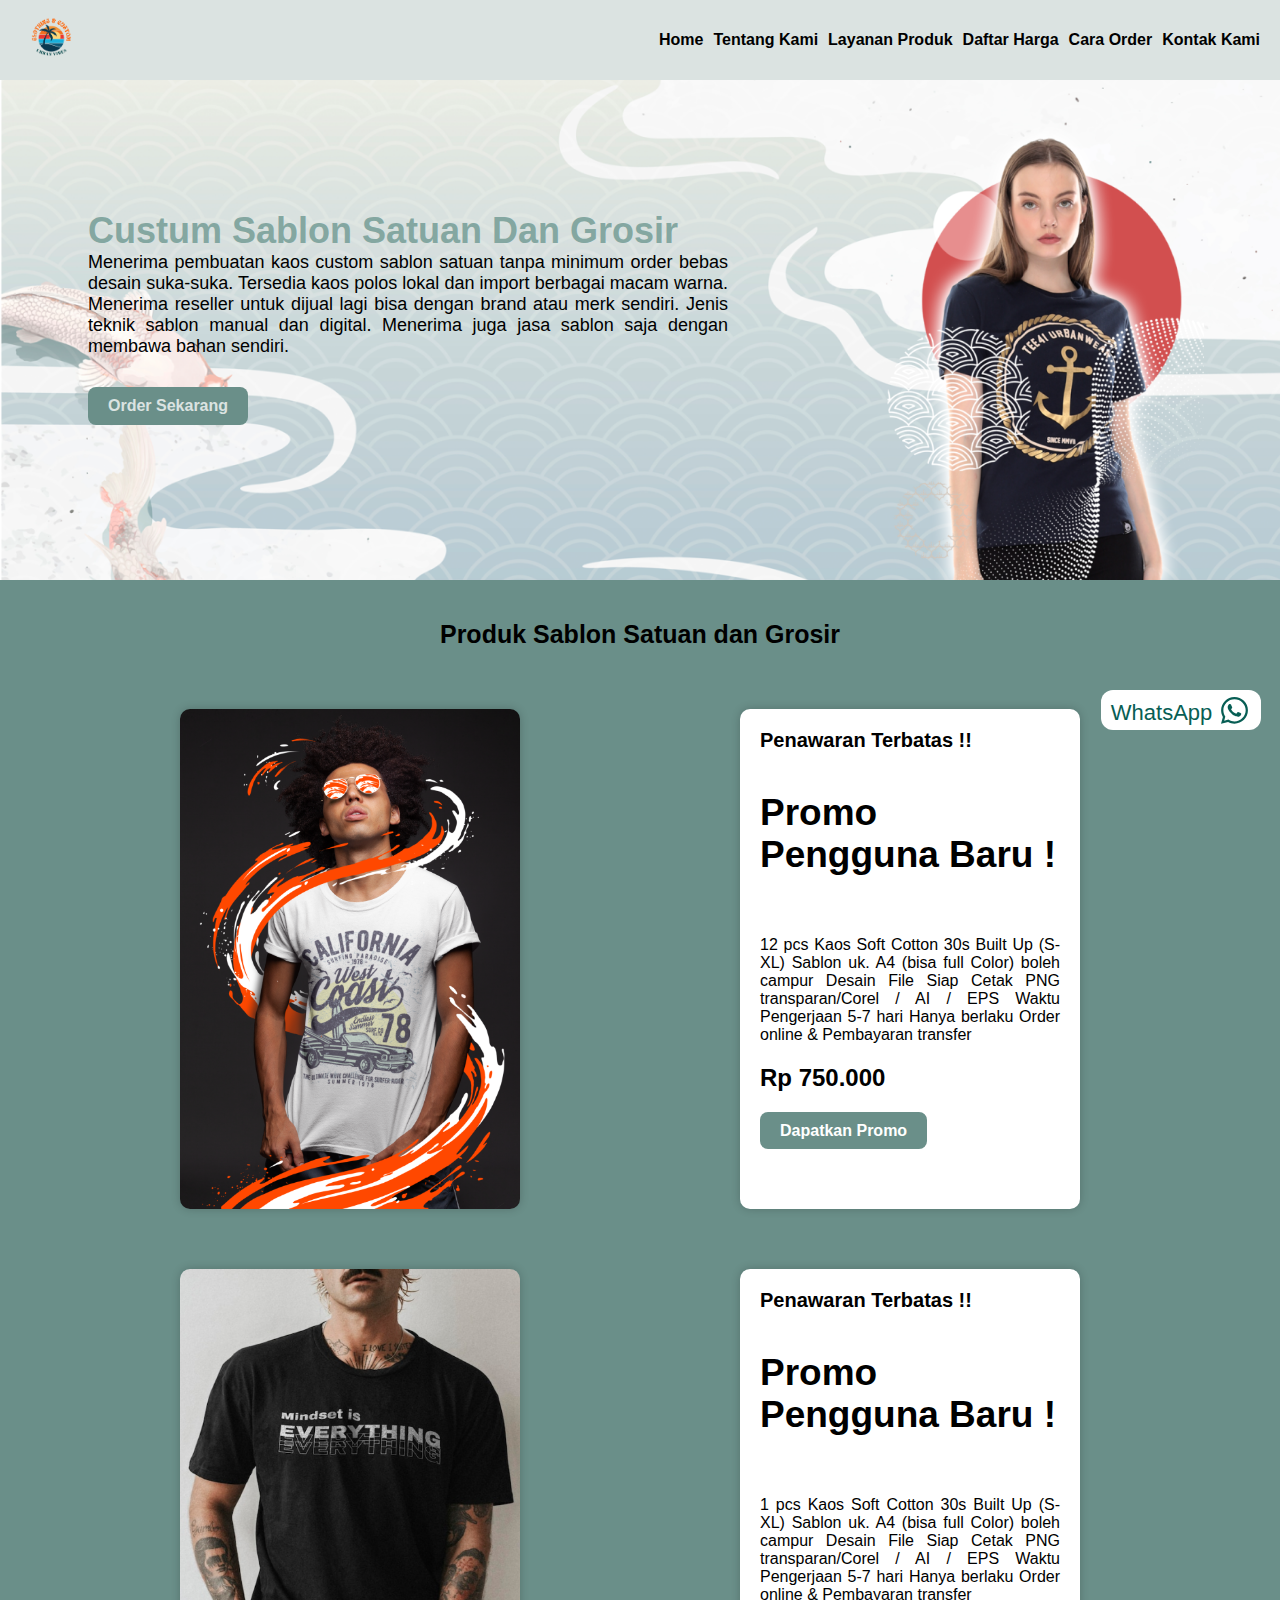
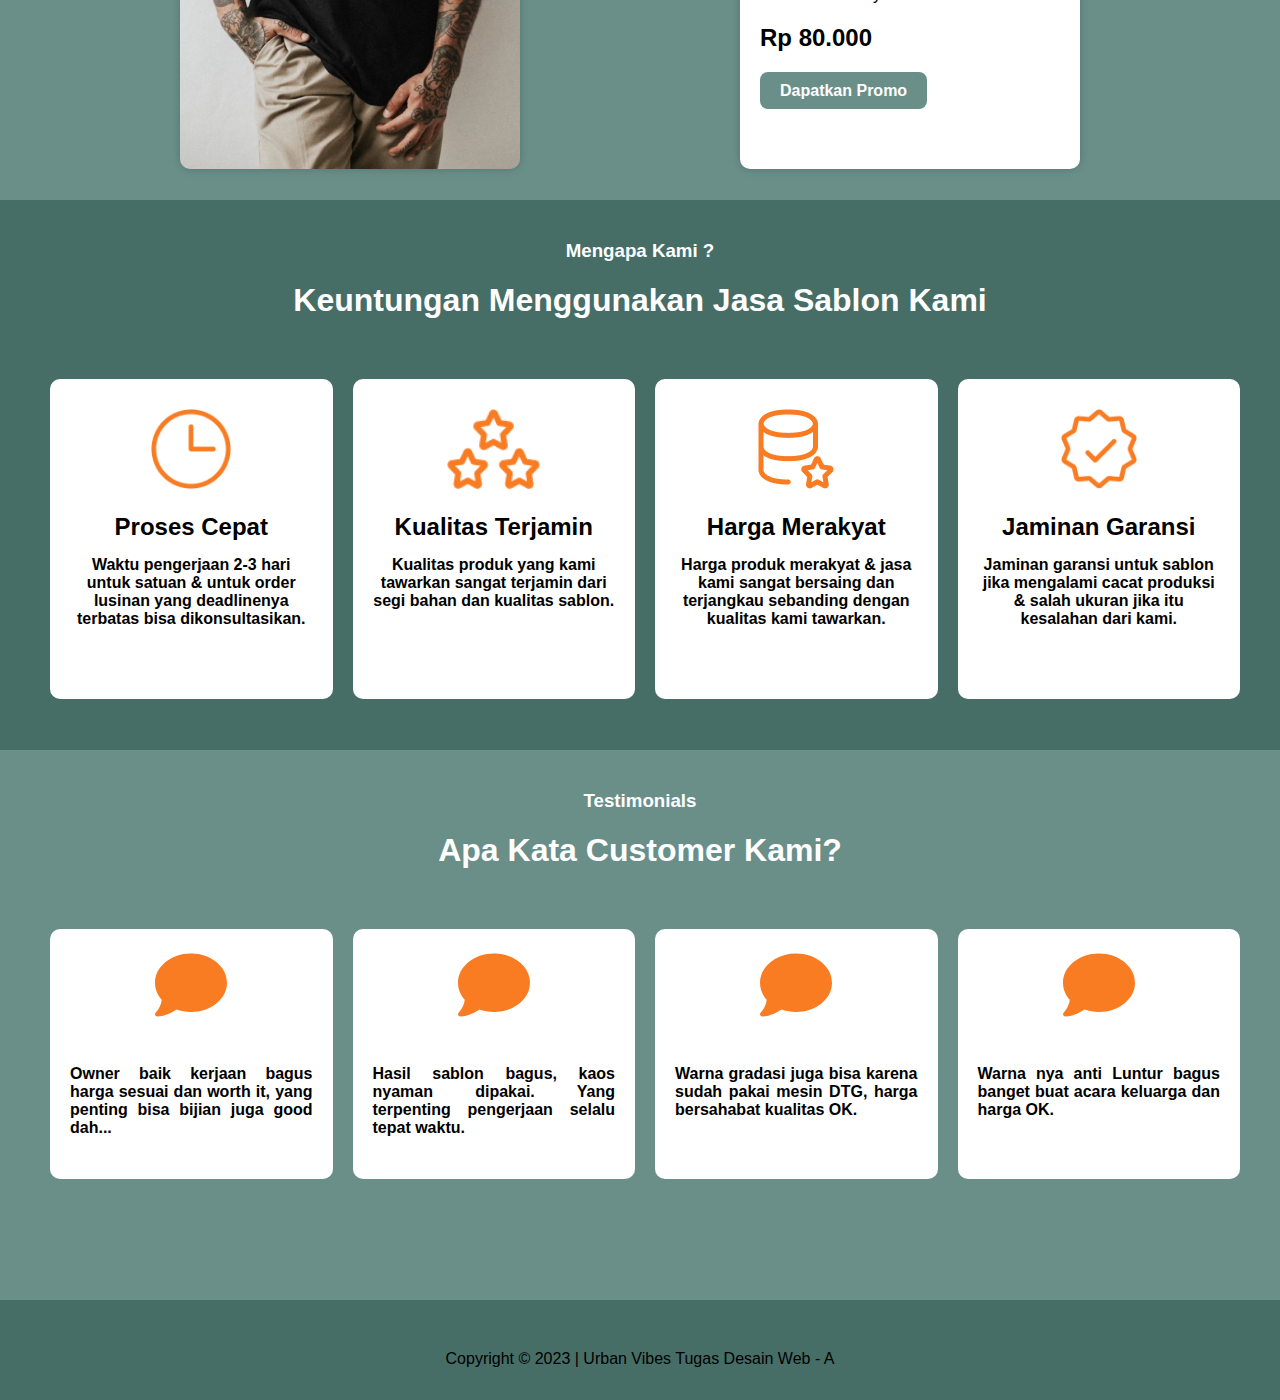
<file: index.html>
<!DOCTYPE html>
<html lang="en">
  <head>
    <meta charset="UTF-8" />
    <meta name="viewport" content="width=device-width, initial-scale=1.0" />
    <title>Tugas Dw</title>
    <link rel="stylesheet" href="CSS/style.css" />
    <link
      rel="shortcut icon"
      href="IMAGE/logo (3) 1.png"
      type="image/x-icon"
    />
  </head>
  <body>
    <header>
      <nav>
        <div class="logo">
          <a href="index.html"><img src="IMAGE/logo_urban.png" alt="Logo" /></a>
        </div>
        <ul>
          <li><a href="index.html">Home</a></li>
          <li><a href="HTML/aboutus.html">Tentang Kami</a></li>
          <li><a href="#">Layanan Produk</a></li>
          <li><a href="#">Daftar Harga</a></li>
          <li><a href="#">Cara Order</a></li>
          <li><a href="#">Kontak Kami</a></li>
        </ul>
      </nav>
    </header>
    <div class="main-content">
      <div class="head-content">
        <img src="IMAGE/tshirtjapan-1 1.png" alt="" />
        <h1>Custum Sablon Satuan Dan Grosir</h1>
        <p>
          Menerima pembuatan kaos custom sablon satuan tanpa minimum order bebas
          desain suka-suka. Tersedia kaos polos lokal dan import berbagai macam
          warna. Menerima reseller untuk dijual lagi bisa dengan brand atau merk
          sendiri. Jenis teknik sablon manual dan digital. Menerima juga jasa
          sablon saja dengan membawa bahan sendiri.
        </p>
        <a href="">Order Sekarang</a>
      </div>
      <div class="info-wa">
        <a href="https://wa.me/62859106676607">WhatsApp</a
        ><svg
          xmlns="http://www.w3.org/2000/svg"
          height="1.4em"
          viewBox="0 0 448 512"
        >
          <!--! Font Awesome Free 6.4.2 by @fontawesome - https://fontawesome.com License - https://fontawesome.com/license (Commercial License) Copyright 2023 Fonticons, Inc. -->
          <path
            d="M380.9 97.1C339 55.1 283.2 32 223.9 32c-122.4 0-222 99.6-222 222 0 39.1 10.2 77.3 29.6 111L0 480l117.7-30.9c32.4 17.7 68.9 27 106.1 27h.1c122.3 0 224.1-99.6 224.1-222 0-59.3-25.2-115-67.1-157zm-157 341.6c-33.2 0-65.7-8.9-94-25.7l-6.7-4-69.8 18.3L72 359.2l-4.4-7c-18.5-29.4-28.2-63.3-28.2-98.2 0-101.7 82.8-184.5 184.6-184.5 49.3 0 95.6 19.2 130.4 54.1 34.8 34.9 56.2 81.2 56.1 130.5 0 101.8-84.9 184.6-186.6 184.6zm101.2-138.2c-5.5-2.8-32.8-16.2-37.9-18-5.1-1.9-8.8-2.8-12.5 2.8-3.7 5.6-14.3 18-17.6 21.8-3.2 3.7-6.5 4.2-12 1.4-32.6-16.3-54-29.1-75.5-66-5.7-9.8 5.7-9.1 16.3-30.3 1.8-3.7.9-6.9-.5-9.7-1.4-2.8-12.5-30.1-17.1-41.2-4.5-10.8-9.1-9.3-12.5-9.5-3.2-.2-6.9-.2-10.6-.2-3.7 0-9.7 1.4-14.8 6.9-5.1 5.6-19.4 19-19.4 46.3 0 27.3 19.9 53.7 22.6 57.4 2.8 3.7 39.1 59.7 94.8 83.8 35.2 15.2 49 16.5 66.6 13.9 10.7-1.6 32.8-13.4 37.4-26.4 4.6-13 4.6-24.1 3.2-26.4-1.3-2.5-5-3.9-10.5-6.6z"
          />
        </svg>
      </div>
      <div class="product-list">
        <h1>Produk Sablon Satuan dan Grosir</h1>
        <img
          src="IMAGE/t-shirt-mockup-of-a-man-with-dark-glasses-under-a-bright-light-22859 1.png"
          alt=""
        />
        <div class="product">
          <h4>Penawaran Terbatas !!</h4>
          <h1>Promo <br />Pengguna Baru !</h1>
          <p>
            12 pcs Kaos Soft Cotton 30s Built Up (S-XL) Sablon uk. A4 (bisa full
            Color) boleh campur Desain File Siap Cetak PNG transparan/Corel / AI
            / EPS Waktu Pengerjaan 5-7 hari Hanya berlaku Order online &
            Pembayaran transfer
          </p>
          <h2>Rp 750.000</h2>
          <a href="">Dapatkan Promo</a>
        </div>
        <img src="IMAGE/20230601170543_[fpdl 1.png" alt="" />
        <div class="product">
          <h4>Penawaran Terbatas !!</h4>
          <h1>Promo <br />Pengguna Baru !</h1>
          <p>
            1 pcs Kaos Soft Cotton 30s Built Up (S-XL) Sablon uk. A4 (bisa full
            Color) boleh campur Desain File Siap Cetak PNG transparan/Corel / AI
            / EPS Waktu Pengerjaan 5-7 hari Hanya berlaku Order online &
            Pembayaran transfer
          </p>
          <h2>Rp 80.000</h2>
          <a href="">Dapatkan Promo</a>
        </div>
      </div>
    </div>
    <div class="info-content">
      <h3>Mengapa Kami ?</h3>
      <h1>Keuntungan Menggunakan Jasa Sablon Kami</h1>
      <div class="info-list">
        <div class="info">
          <img src="IMAGE/icon-waktu.png" alt="" />
          <h2>Proses Cepat</h2>
          <h4>
            Waktu pengerjaan 2-3 hari untuk satuan & untuk order lusinan yang
            deadlinenya terbatas bisa dikonsultasikan.
          </h4>
        </div>
        <div class="info">
          <img src="IMAGE/icon _three stars.png" alt="" />
          <h2>Kualitas Terjamin</h2>
          <h4>
            Kualitas produk yang kami tawarkan sangat terjamin dari segi bahan
            dan kualitas sablon.
          </h4>
        </div>
        <div class="info">
          <img src="IMAGE/icon _database star.png" alt="" />
          <h2>Harga Merakyat</h2>
          <h4>
            Harga produk merakyat & jasa kami sangat bersaing dan terjangkau
            sebanding dengan kualitas kami tawarkan.
          </h4>
        </div>
        <div class="info">
          <img src="IMAGE/icon _settings_profiles.png" alt="" />
          <h2>Jaminan Garansi</h2>
          <h4>
            Jaminan garansi untuk sablon jika mengalami cacat produksi & salah
            ukuran jika itu kesalahan dari kami.
          </h4>
        </div>
      </div>
    </div>
    <div class="testi-content">
      <h3>Testimonials</h3>
      <h1>Apa Kata Customer Kami?</h1>
      <div class="info-list">
        <div class="testi">
          <svg
            xmlns="http://www.w3.org/2000/svg"
            height="4.5em"
            viewBox="0 0 512 512"
          >
            <!--! Font Awesome Free 6.4.2 by @fontawesome - https://fontawesome.com License - https://fontawesome.com/license (Commercial License) Copyright 2023 Fonticons, Inc. -->
            <style>
              svg {
                fill: #f97b22;
              }
            </style>
            <path
              d="M512 240c0 114.9-114.6 208-256 208c-37.1 0-72.3-6.4-104.1-17.9c-11.9 8.7-31.3 20.6-54.3 30.6C73.6 471.1 44.7 480 16 480c-6.5 0-12.3-3.9-14.8-9.9c-2.5-6-1.1-12.8 3.4-17.4l0 0 0 0 0 0 0 0 .3-.3c.3-.3 .7-.7 1.3-1.4c1.1-1.2 2.8-3.1 4.9-5.7c4.1-5 9.6-12.4 15.2-21.6c10-16.6 19.5-38.4 21.4-62.9C17.7 326.8 0 285.1 0 240C0 125.1 114.6 32 256 32s256 93.1 256 208z"
            />
          </svg>

          <h4>
            Owner baik kerjaan bagus harga sesuai dan worth it, yang penting
            bisa bijian juga good dah...
          </h4>
        </div>
        <div class="testi">
          <svg
            xmlns="http://www.w3.org/2000/svg"
            height="4.5em"
            viewBox="0 0 512 512"
          >
            <!--! Font Awesome Free 6.4.2 by @fontawesome - https://fontawesome.com License - https://fontawesome.com/license (Commercial License) Copyright 2023 Fonticons, Inc. -->
            <style>
              svg {
                fill: #f97b22;
              }
            </style>
            <path
              d="M512 240c0 114.9-114.6 208-256 208c-37.1 0-72.3-6.4-104.1-17.9c-11.9 8.7-31.3 20.6-54.3 30.6C73.6 471.1 44.7 480 16 480c-6.5 0-12.3-3.9-14.8-9.9c-2.5-6-1.1-12.8 3.4-17.4l0 0 0 0 0 0 0 0 .3-.3c.3-.3 .7-.7 1.3-1.4c1.1-1.2 2.8-3.1 4.9-5.7c4.1-5 9.6-12.4 15.2-21.6c10-16.6 19.5-38.4 21.4-62.9C17.7 326.8 0 285.1 0 240C0 125.1 114.6 32 256 32s256 93.1 256 208z"
            />
          </svg>

          <h4>
            Hasil sablon bagus, kaos nyaman dipakai. Yang terpenting pengerjaan
            selalu tepat waktu.
          </h4>
        </div>
        <div class="testi">
          <svg
            xmlns="http://www.w3.org/2000/svg"
            height="4.5em"
            viewBox="0 0 512 512"
          >
            <!--! Font Awesome Free 6.4.2 by @fontawesome - https://fontawesome.com License - https://fontawesome.com/license (Commercial License) Copyright 2023 Fonticons, Inc. -->
            <style>
              svg {
                fill: #f97b22;
              }
            </style>
            <path
              d="M512 240c0 114.9-114.6 208-256 208c-37.1 0-72.3-6.4-104.1-17.9c-11.9 8.7-31.3 20.6-54.3 30.6C73.6 471.1 44.7 480 16 480c-6.5 0-12.3-3.9-14.8-9.9c-2.5-6-1.1-12.8 3.4-17.4l0 0 0 0 0 0 0 0 .3-.3c.3-.3 .7-.7 1.3-1.4c1.1-1.2 2.8-3.1 4.9-5.7c4.1-5 9.6-12.4 15.2-21.6c10-16.6 19.5-38.4 21.4-62.9C17.7 326.8 0 285.1 0 240C0 125.1 114.6 32 256 32s256 93.1 256 208z"
            />
          </svg>
          <h4>
            Warna gradasi juga bisa karena sudah pakai mesin DTG, harga
            bersahabat kualitas OK.
          </h4>
        </div>
        <div class="testi">
          <svg
            xmlns="http://www.w3.org/2000/svg"
            height="4.5em"
            viewBox="0 0 512 512"
          >
            <!--! Font Awesome Free 6.4.2 by @fontawesome - https://fontawesome.com License - https://fontawesome.com/license (Commercial License) Copyright 2023 Fonticons, Inc. -->
            <style>
              svg {
                fill: #f97b22;
              }
            </style>
            <path
              d="M512 240c0 114.9-114.6 208-256 208c-37.1 0-72.3-6.4-104.1-17.9c-11.9 8.7-31.3 20.6-54.3 30.6C73.6 471.1 44.7 480 16 480c-6.5 0-12.3-3.9-14.8-9.9c-2.5-6-1.1-12.8 3.4-17.4l0 0 0 0 0 0 0 0 .3-.3c.3-.3 .7-.7 1.3-1.4c1.1-1.2 2.8-3.1 4.9-5.7c4.1-5 9.6-12.4 15.2-21.6c10-16.6 19.5-38.4 21.4-62.9C17.7 326.8 0 285.1 0 240C0 125.1 114.6 32 256 32s256 93.1 256 208z"
            />
          </svg>
          <h4>
            Warna nya anti Luntur bagus banget buat acara keluarga dan harga OK.
          </h4>
        </div>
      </div>
    </div>
    <footer>
      <p>Copyright &copy; 2023 | Urban Vibes Tugas Desain Web - A</p>
    </footer>
  </body>
</html>
</file>
<file: CSS/style.css>
/* Reset default margin and padding */
* {
  margin: 0;
  padding: 0;
  box-sizing: border-box;
}

body {
  font-family: Arial, sans-serif;
}

header {
  background-color: #dbe3e1;
  color: white;
  padding: 10px 0;
}

nav {
  display: flex;
  justify-content: space-between;
  align-items: center;
  padding: 0 20px;
}

.logo img {
  height: 56px;
}

nav ul {
  list-style: none;
  display: flex;
}

nav ul li {
  margin-right: 20px;
}

nav ul li:last-child {
  margin-right: 0;
}

nav ul li a {
  text-decoration: none;
  color: black;
  font-weight: bold;
}

a:hover {
  text-decoration: underline;
}

.main-content {
  justify-content: space-around;
  align-items: center;
  flex-wrap: wrap;
  /* padding: 50px; */
}

.head-content {
  position: absolute;
  /* max-width: 500px;
margin-right: 50px; */
  height: 500px;
  background-image: url("../IMAGE/bgjap\ 1.png");
  background-repeat: none;
  background-size: cover;
}

.head-content h1 {
  margin-left: 88px;
  margin-top: 130px;
  font-size: 36px;
  color: #84a7a1;
}

.head-content p {
  width: 50%;
  font-size: 18px;
  margin-left: 88px;
  margin-bottom: 30px;
  text-align: justify;
}

.head-content a {
  display: inline-block;
  padding: 10px 20px;
  margin-left: 88px;
  text-decoration: none;
  border-radius: 8px;
  font-weight: bold;
  color: #dbe3e1;
  background-color: #6a8f89;
}

.head-content a:hover {
  color: #6a8f89;
  background-color: #fff;
}

.head-content img {
  margin-top: 42px;
  height: 460px;
  position: absolute;
  margin-left: 1200px;
  text-align: center;
}

.product-list {
  position: absolute;
  width: 100%;
  padding: 40px;
  height: 1220px;
  margin-top: 500px;
  align-items: center;
  background-color: #6a8f89;
}

.product-list h1 {
  position: relative;
  text-align: center;
  font-size: 25px;
  padding-bottom: 60px;
}

.product-list img {
  position: absolute;
  width: 340px;
  height: 500px;
  margin-left: 400px;
  margin-bottom: 60px;
  box-shadow: 0px 0px 10px rgba(0, 0, 0, 0.2);
  border-radius: 10px;
}

.product {
  position: relative;
  width: 340px;
  height: 500px;
  padding: 20px;
  margin-left: 1060px;
  margin-bottom: 60px;
  border-radius: 10px;
  background-color: #ffff;
  box-shadow: 0px 0px 10px rgba(0, 0, 0, 0.2);
}

.product h1 {
  display: block;
  text-align: left;
  padding: 0px;
  font-size: 37px;
  margin-top: 40px;
  margin-bottom: 60px;
}

.product h4 {
  font-size: 20px;
  font-weight: bold;
}

.product p {
  text-align: justify;
  margin-bottom: 20px;
}

.product h2 {
  margin-bottom: 30px;
}

.product a {
  padding: 10px 20px;
  text-decoration: none;
  border-radius: 8px;
  font-weight: bold;
  color: #ffff;
  background-color: #6a8f89;
}

.product a:hover {
  color: #6a8f89;
  background-color: #dbe3e1;
}

.info-content {
  position: relative;
  margin-top: 1720px;
  padding: 30px;
  width: 100%;
  height: 550px;
  text-align: center;
  background-color: #466e67;
}

.info-content h1,
h3 {
  padding: 10px;
  color: #ffff;
}

.info-list {
  position: relative;
  display: flex;
  margin-top: 40px;
  margin-left: 280px;
}

.info {
  width: 300px;
  height: 320px;
  background-color: #ffff;
  border-radius: 10px;
  margin: 10px;
  padding: 20px;
  transition: all ease-in-out 0.5s;
}

.info img {
  height: 100px;
  padding: 10px;
}

.info h2 {
  padding: 10px;
  margin-bottom: 5px;
}

.testi-content h1,
h3 {
  padding: 10px;
  color: #ffff;
}

.testi-content h4 {
  margin-top: 40px;
  text-align: justify;
}

.testi-content {
  position: relative;
  padding: 30px;
  width: 100%;
  height: 550px;
  text-align: center;
  background-color: #6a8f89;
}

.testi {
  width: 300px;
  height: 250px;
  background-color: #ffff;
  border-radius: 10px;
  margin: 10px;
  padding: 20px;
  transition: all ease-in-out 0.5s;
}

.info:hover,
.testi:hover {
  transform: scale(1.05);
  transition: transform 0.5s ease;
  box-shadow: 0px 0px 20px rgba(0, 0, 0, 0.5);
}

.info-wa {
  width: 160px;
  height: 40px;
  background-color: #ffff;
  position: fixed;
  display: flex;
  font-size: 22px;
  padding: 5px;
  border-radius: 12px;
  z-index: 1;
  margin-top: 800px;
  margin-left: 90%;
}

.info-wa a {
  margin: 5px;
  text-decoration: none;
  color: #075e54;
}

.info-wa svg {
  margin-left: 4px;
  fill: #075e54;
}

footer {
  padding: 50px;
  text-align: center;
  height: 100px;
  background-color: #466e67;
}

@media screen and (max-width: 1300px) {
  .head-content img {
    margin-left: 880px;
  }

  .product {
    margin-left: 700px;
  }

  .product-list img {
    margin-left: 140px;
  }

  nav ul li {
    margin-right: 10px;
  }

  .info-list {
    margin-left: 10px;
  }

  .info-wa {
    margin-top: 610px;
    margin-left: 86%;
  }
}
</file>
